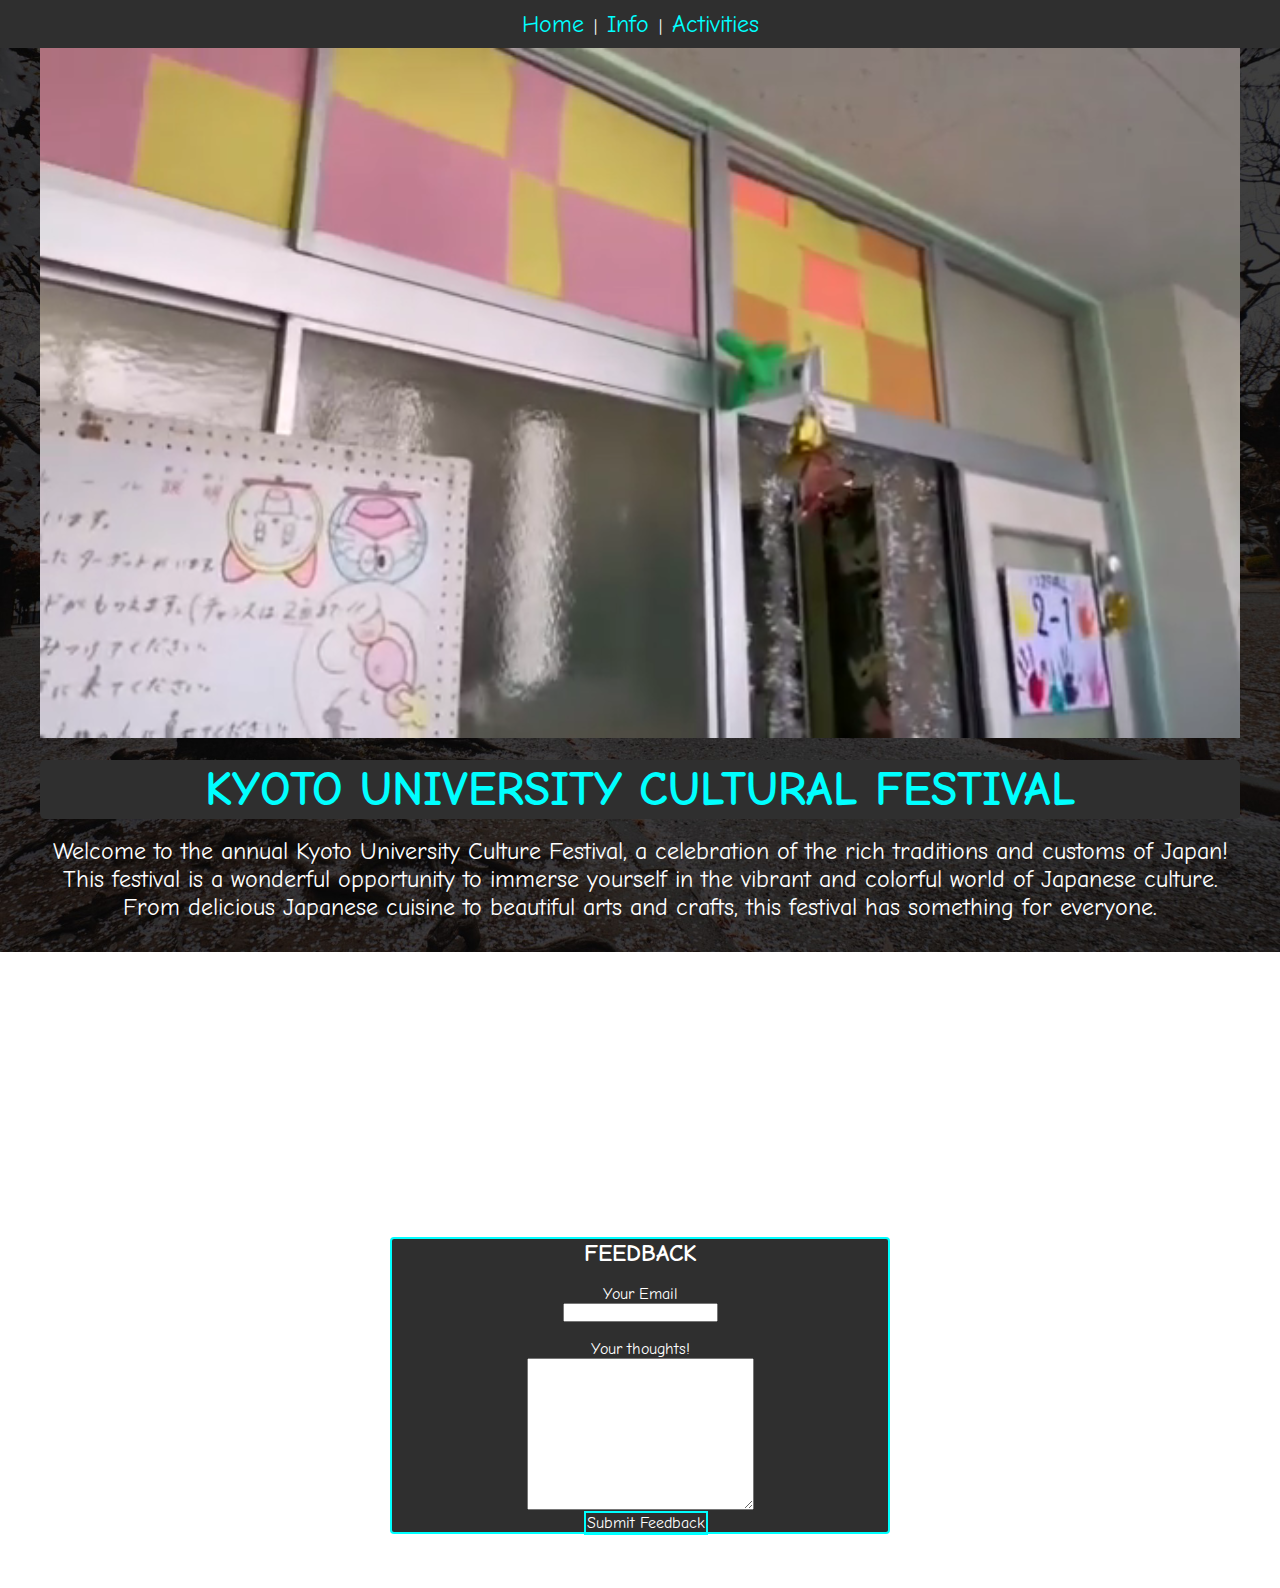
<file: index.html>
<!DOCTYPE html>
<html lang="en">
<head>
    <meta charset="UTF-8">
    <meta http-equiv="X-UA-Compatible" content="IE=edge">
    <meta name="viewport" content="width=device-width, initial-scale=1.0">
    <title>Document</title>
    <style>
        @import url('https://fonts.googleapis.com/css2?family=Comic+Neue:wght@300;400;700&display=swap');
        /* GLOBAL STYLE */
        * {
            margin: 0;
            padding: 0;
            box-sizing: border-box;
            font-family: 'Comic Neue', cursive;
        }

        body {
            background: #FFF;
            color: white;
        }

        /* HEADER */
        .nav {
            width: 100%;
            padding: 10px;
            background-color: #2f2f2f;
        }


        .nav span a {
            list-style: none;
            text-decoration: none;
            padding: 10px 5px;
            font-size: 1.5rem;
            color: cyan;
        }

        /* MAIN */
        .main {
            width: 100%;
            height: 100%;
            background-image: url(sakura.jpg);
            background-repeat: no-repeat;
            background-size: cover;
            background-attachment: fixed;
        }

        .hero {
            width: 100%;
        }

        .hero video {
            width: 100%;
        }

        .wrapper {
            width: 1200px;
            margin-inline: auto;
        }

        h1 {
            font-size: 3rem;
            color: cyan;
            padding: 2px;
            background-color: #2f2f2f;
            border-radius: 5px;
        }

        p {
            font-size: 1.5rem;
        }

        form {
            border-radius: 4px;
            border: 2px solid cyan;
            background-color: #2f2f2f;
        }

    </style>
</head>
<body>
    <!-- NAVIGATION -->
    <div>
        <div class="nav" align="center">
            <span><a href="index.html">Home</a></span> |
            <span><a href="info.html">Info</a></span> |
            <span><a href="events.html">Activities</a></span> 
        </div>
    </div>
    <!-- END OF NAVIGATION -->
    <!-- MAIN SECTION -->
    <div class="main">
        <div class="wrapper">
            <!-- HERO SECTION -->
            <div class="hero">
                <video src="bgvideo.mp4" autoplay muted loop></video>
                <br>
                <br>
                <h1 align="center">KYOTO UNIVERSITY CULTURAL FESTIVAL </h1>
            </div>
            <!-- END OF HERO SECTION -->
            <!-- DESCRIPTION -->
            <div>
                <br>
                <p align="center">
                    Welcome to the annual Kyoto University Culture Festival, a celebration of the rich traditions and customs of Japan! This festival is a wonderful opportunity to immerse yourself in the vibrant and colorful world of Japanese culture. From delicious Japanese cuisine to beautiful arts and crafts, this festival has something for everyone.
                    <br>
                    <br>
                    Throughout the festival, you'll have the chance to experience a variety of traditional Japanese performances, such as taiko drumming, dance performances, and theatrical productions. You'll also have the opportunity to try your hand at traditional Japanese arts and crafts, like origami, calligraphy, and ikebana (flower arranging).
                    <br>
                    <br>
                    In addition to the cultural activities, the festival also features a variety of delicious Japanese food and drinks. You can sample a range of tasty dishes, including sushi, ramen, and tempura, as well as refreshing green tea and sake.
                    <br>
                    <br>    
                    Whether you're a long-time fan of Japanese culture or a newcomer to its many wonders, the Japanese Culture Festival is an event not to be missed. So come and join us as we celebrate the beauty and diversity of Japan!
                </p>
            </div>
            <!-- END OF DESCRIPTION -->
            <br>
            <br>
            <!-- FEEDBACK -->
            <div>
                <form style="width: 500px; margin-inline: auto;">
                    <div>
                        <h2 align="center" style="font-size: 1.5rem">FEEDBACK</h2>
                        <div align="center">
                            <br>
                            <div>
                                <label for="email">Your Email</label>
                            </div>
                            <input type="email" name="email" id="email">    
                        </div>
                        <br>
                        <div align="center">
                            <div>
                                <label for="textarea">Your thoughts!</label>
                            </div>
                            <textarea name="textarea" id="textarea" cols="30" rows="10"></textarea>   
                        </div>
                    </div>
                    <!-- Email submit (mail@exmaple.com?subject = Feedback&body = Message) -->
                    <a onclick="Submit()" href="#" style="color: white; text-decoration: none; margin-left: 12rem; padding: 1px; border: 2px solid cyan;">Submit Feedback</a>
                </form>
            </div>
            <!-- END OF FEEDBACK -->
        </div>
        <br>
        <br>
        <br>

        <iframe src="bgmusic.mp4" allow="autoplay" style="display:none" id="bgmusic"></iframe>

    </div>
    <!-- END OF MAIN SECTION -->
    <!-- SCRIPT -->
    <script>
        function Submit() {
            alert("Feedback submitted!");
        }

        let vid = document.getElementById("bgmusic");
        vid.volume = 0.3;
    </script>

</body>
</html>
</file>
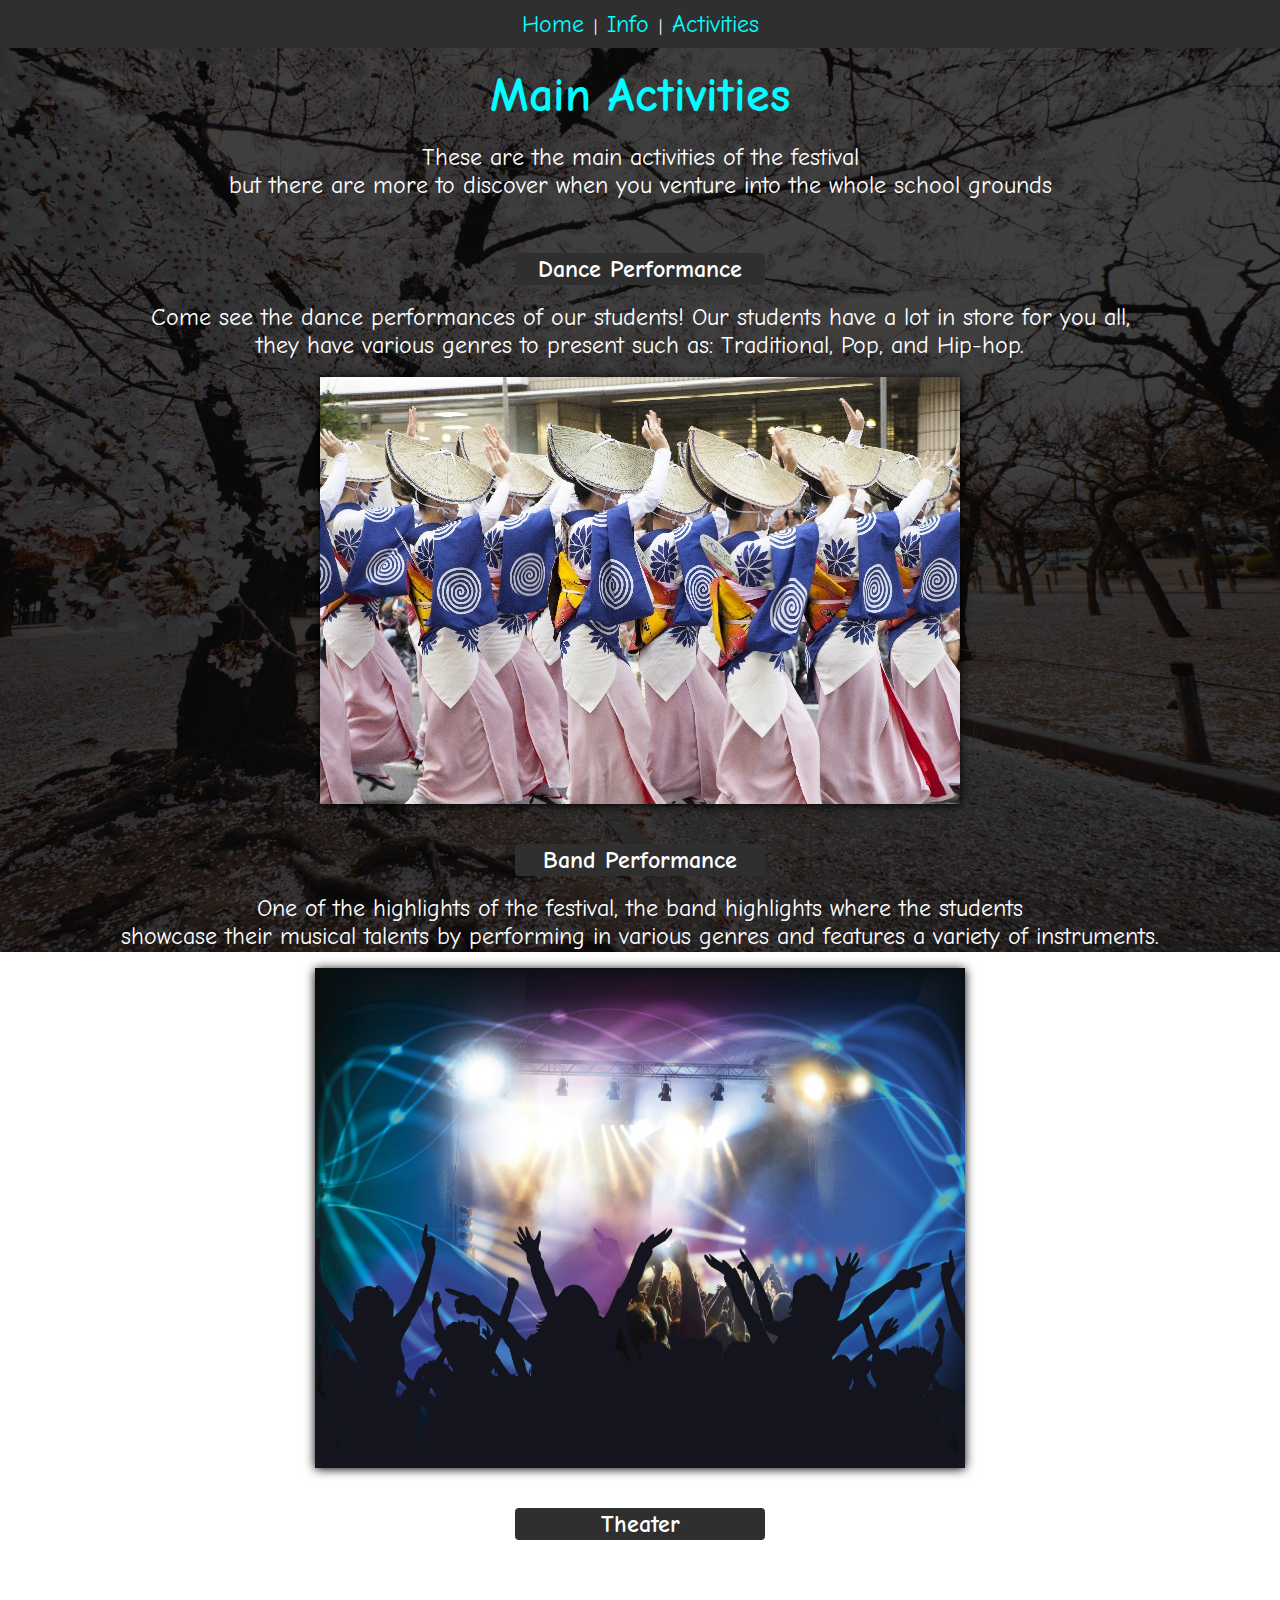
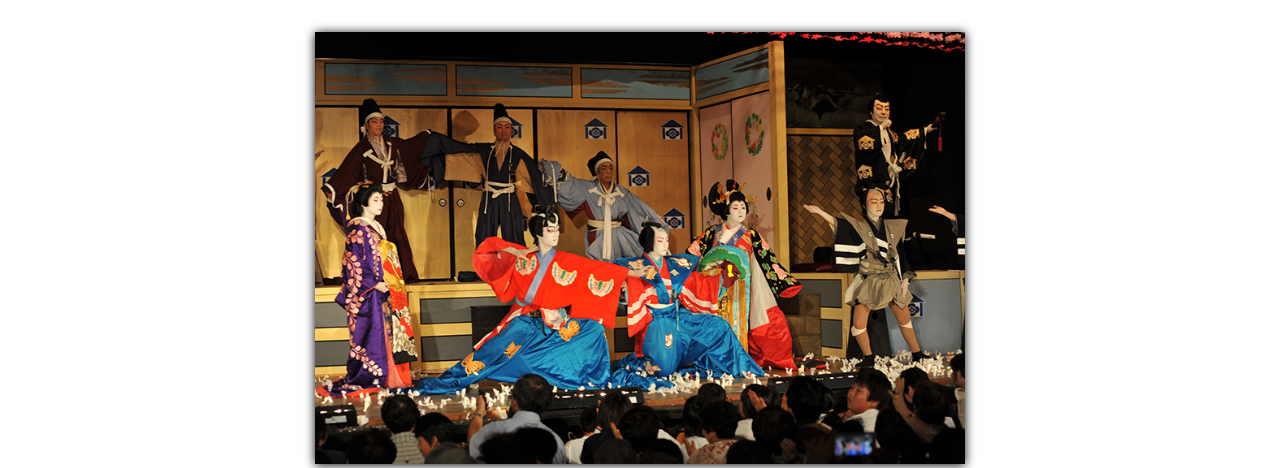
<file: events.html>
<!DOCTYPE html>
<html lang="en">
<head>
    <meta charset="UTF-8">
    <meta http-equiv="X-UA-Compatible" content="IE=edge">
    <meta name="viewport" content="width=device-width, initial-scale=1.0">
    <title>Document</title>
    <style>
        @import url('https://fonts.googleapis.com/css2?family=Comic+Neue:wght@300;400;700&display=swap');
        /* GLOBAL STYLE */
        * {
            margin: 0;
            padding: 0;
            box-sizing: border-box;
            font-family: 'Comic Neue', cursive;
        }

        body {
            background: #FFF;
            color: white;
        }

        /* HEADER */
        .nav {
            width: 100%;
            padding: 10px;
            background-color: #2f2f2f;
        }


        .nav span a {
            list-style: none;
            text-decoration: none;
            padding: 10px 5px;
            font-size: 1.5rem;
            color: cyan;
        }

        /* MAIN */
        .main {
            width: 100%;
            height: 100%;
            background-image: url(sakura.jpg);
            background-repeat: no-repeat;
            background-size: cover;
            background-attachment: fixed;
        }

        h1 {
            font-size: 3rem;
            color: cyan;
            padding: 2px;
            border-radius: 5px;
        }

        p {
            font-size: 1.5rem;
        }

        h3 {
            font-size: 1.5rem;
            background-color: #2f2f2f;
            width: 250px;
            padding: 2px;
            border-radius: 4px;
        }
        
        img {
            box-shadow: 0px 1px 10px black;
        }

    </style>
</head>
<body>
    
    <div>
        <div class="nav" align="center">
            <span><a href="index.html">Home</a></span> |
            <span><a href="info.html">Info</a></span> |
            <span><a href="events.html">Activities</a></span> 
        </div>
    </div>

    <div class="main">
        <div class="wrapper">
            <div>
                <br>
                <h1 align="center">Main Activities</h1>
                <br>
            </div>
            <div>
                <p align="center">These are the main activities of the festival <br> but there are more to discover when you venture into the whole school grounds</p>
                <br>
                <br>
                <br>
            </div>
            <div>
                <div align="center">
                    <h3> <b>Dance Performance</b> </h3>
                    <br>
                    <p>Come see the dance performances of our students! Our students have a lot in store for you all, <br> they have various genres to present such as: Traditional, Pop, and Hip-hop.
                    </p>
                    <br>
                </div>
                <div align="center">
                    <img src="dance.jpg">
                </div>
            </div>
            <br>
            <br>
            <div>
                <div align="center">
                    <h3><b>Band Performance</b></h3>
                    <br>
                    <p> One of the highlights of the festival, the band highlights where the students <br> showcase their musical talents by performing in various genres and features a variety of instruments.
                    </p>
                    <br>
                </div>
                <div align="center">
                    <img src="band.jpg" width="650px" height="500px">
                </div>
            </div>
            <br>
            <br>
            <div>
                <div align="center">
                   <h3><b>Theater</b></h3>
                    <br>
                    <p>
                        A performance that showcases the student's creativity and acting skills. <br>
                        Come see the various stories that the student have in store for the viewers
                    </p>
                    <br>
                </div>
                <div align="center">
                    <img src="theater.jpg" width="650px">
                </div>
            </div>
        </div>
    </div>
    
    <iframe src="bgmusic.mp4" allow="autoplay" style="display:none" id="bgmusic"></iframe>

    <script>
        let vid = document.getElementById("bgmusic");
        vid.volume = 0.3;
    </script>

</body>
</html>
</file>
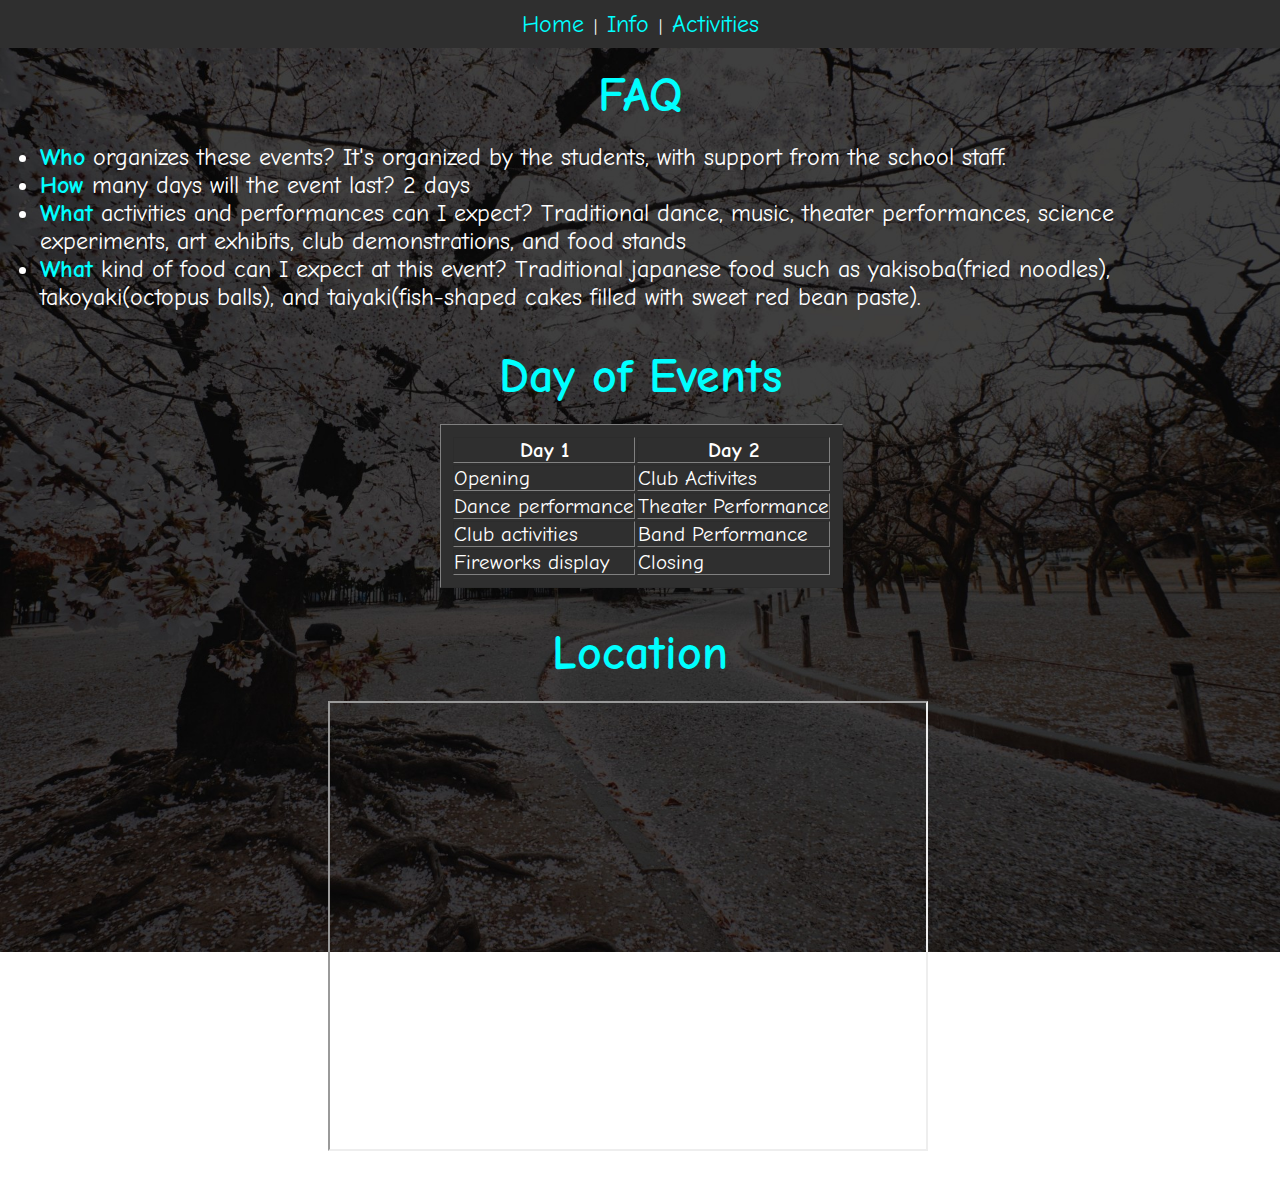
<file: info.html>
<!DOCTYPE html>
<html lang="en">
<head>
    <meta charset="UTF-8">
    <meta http-equiv="X-UA-Compatible" content="IE=edge">
    <meta name="viewport" content="width=device-width, initial-scale=1.0">
    <title>Document</title>
    <style>
        @import url('https://fonts.googleapis.com/css2?family=Comic+Neue:wght@300;400;700&display=swap');
        /* GLOBAL STYLE */
        * {
            margin: 0;
            padding: 0;
            box-sizing: border-box;
            font-family: 'Comic Neue', cursive;
        }

        body {
            background: #FFF;
            color: white;
        }

        /* HEADER */
        .nav {
            width: 100%;
            padding: 10px;
            background-color: #2f2f2f;
        }


        .nav span a {
            list-style: none;
            text-decoration: none;
            padding: 10px 5px;
            font-size: 1.5rem;
            color: cyan;
        }

        /* MAIN */
        .main {
            width: 100%;
            height: 100%;
            background-image: url(sakura.jpg);
            background-repeat: no-repeat;
            background-size: cover;
            background-attachment: fixed;
        }

        h1,h2 {
            font-size: 3rem;
            color: cyan;
            padding: 2px;
            border-radius: 5px;
        }

        .wrapper {
            width: 1200px;
            margin-inline: auto;
        }

        p {
            font-size: 1.5rem;
        }

        strong {
            color: cyan;
        }

    </style>
</head>
<body>
    
    <div>
        <div class="nav" align="center">
            <span><a href="index.html">Home</a></span> |
            <span><a href="info.html">Info</a></span> |
            <span><a href="events.html">Activities</a></span> 
        </div>
    </div>

    <div class="main" style="height: 100%;">
        <div class="wrapper">
            <br>
            <h1 align="center">FAQ</h1>
            <br>
            <div>
                <ul style="font-size: 1.5rem;">
                    <li><strong>Who</strong> organizes these events? It's organized by the students, with support from the school staff.</li>
                    <li><strong>How</strong> many days will the event last? 2 days </li>
                    <li><strong>What</strong>  activities and performances can I expect? Traditional dance, music, theater performances, science experiments, art exhibits, club demonstrations, and food stands</li>
                    <li><strong>What</strong>  kind of food can I expect at this event? Traditional japanese food such as yakisoba&#40fried noodles&#41, takoyaki&#40octopus balls&#41, and taiyaki&#40fish-shaped cakes filled with sweet red bean paste&#41.</li>
                </ul>
            </div>
            <br>
            <br>
            <div>
                <table border="1" style="margin-left: 25rem; padding: 10px; font-size: 1.3rem; background-color: #2f2f2f">
                    <h2 align="center">Day of Events</h2>
                    <br>
                    <tr>
                        <th>Day 1</th>
                        <th>Day 2</th>
                    </tr>
                    <tr>
                        <td>Opening</td>
                        <td>Club Activites</td>
                    </tr>
                    <tr>
                        <td>Dance performance</td>
                        <td>Theater Performance</td>
                    </tr>
                    <tr>
                        <td>Club activities</td>
                        <td>Band Performance</td>
                    </tr>
                    <tr>
                        <td>Fireworks display</td>
                        <td>Closing</td>
                    </tr>
                </table>
            </div>
            <br>
            <br>
            <div>
                <h2 align="center">Location</h2>
                <br>
                <iframe style="margin-left: 18rem;" src="https://www.google.com/maps/embed?pb=!1m18!1m12!1m3!1d3267.219256942119!2d135.77863311524098!3d35.02624438035225!2m3!1f0!2f0!3f0!3m2!1i1024!2i768!4f13.1!3m3!1m2!1s0x60010857fbd64b75%3A0x11921ef4ea8c2443!2sKyoto%20University!5e0!3m2!1sen!2sph!4v1679652222144!5m2!1sen!2sph" width="600" height="450"></iframe>
            </div>
        </div>
        <br>
        <br>
    </div>    

    <iframe src="bgmusic.mp4" allow="autoplay" style="display:none" id="bgmusic"></iframe>

    <script>
        let vid = document.getElementById("bgmusic");
        vid.volume = 0.3;
    </script>

</body>
</html>
</file>
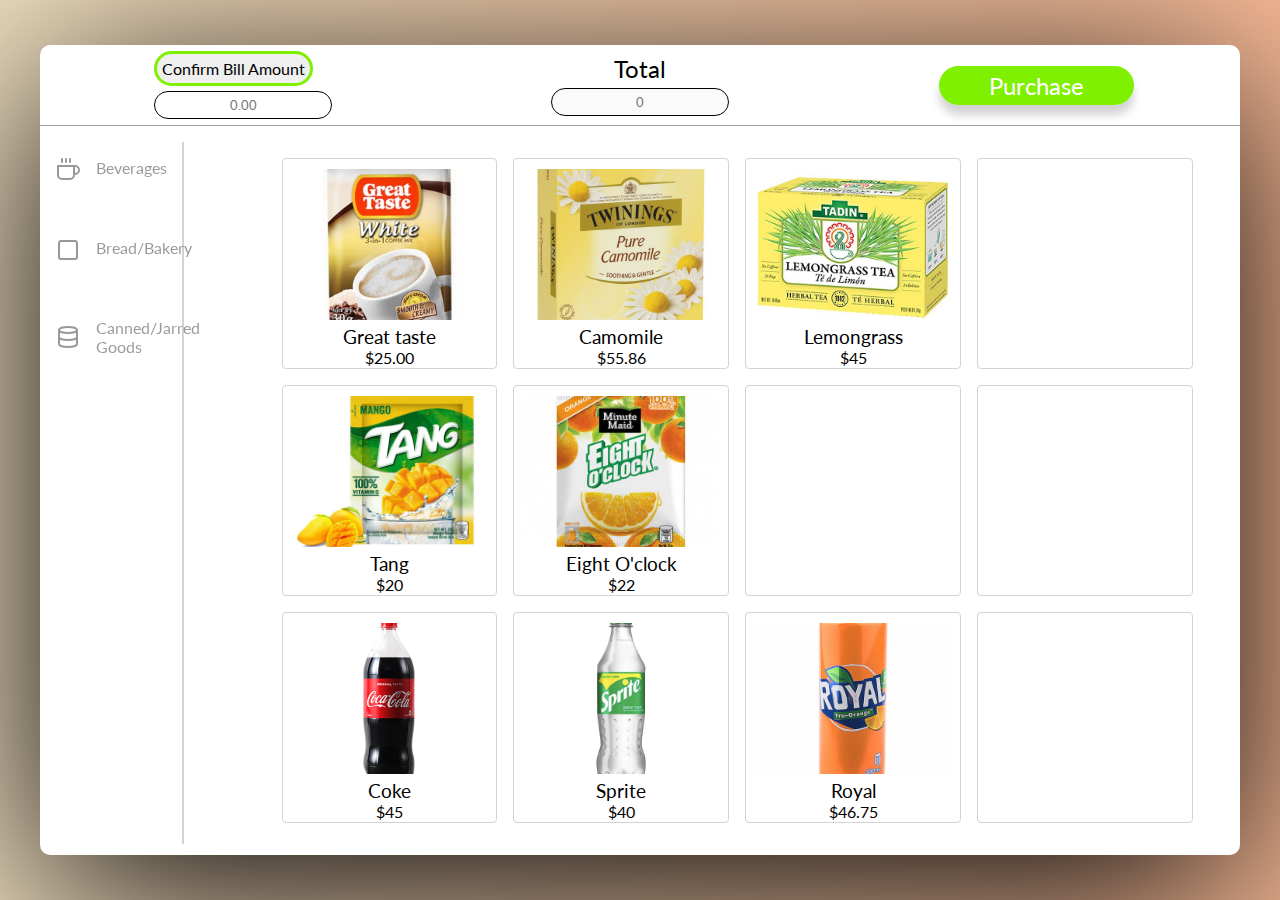
<file: LAB - Copy/js.html>
<!DOCTYPE html>
<html lang="en">
<head>
    <meta charset="UTF-8">
    <meta http-equiv="X-UA-Compatible" content="IE=edge">
    <meta name="viewport" content="width=device-width, initial-scale=1.0">
    <link rel="stylesheet" href="js.css">
    <script src="js.js" defer></script>
    <title>Kiosks</title>
</head>
<body>

    <div class="main-container">
        <!-- UPPER PART OF SYSTEM -->
        <div class="bill-container">
           <div class="bill-amount">
                <div>
                    <Button class="bill-button" id="bill-confirm">Confirm Bill Amount</Button>
                    <input type="text" name="amount" id="amount" placeholder="0.00">
                </div>
           </div>
           <div class="bill-display">
                <p>Total</p>
                <input type="text" name="total" class="total" id="total" placeholder="0">
           </div>
           <div class="checkout">
                <a href="#" id="purchase-button">Purchase</a>
           </div>
        </div>
        <!-- END OF UPPER PART -->
        <div class="sub-container">
            <!-- NAVIGATION ON LEFT SIDE -->
            <aside>
                <nav>
                    <ul>
                        <li>
                            <a href="#" class="nav-item disabled-link" id="beverages-link">
                                <img src="coffee.svg" class="icon">
                                <p>Beverages</p>
                            </a>
                        </li>
                        <li>
                            <a href="#" class="nav-item disabled-link" id="bread-link">
                                <img src="square.svg" class="icon">
                                <p>Bread/Bakery</p>
                            </a>
                        </li>
                        <li>
                            <a href="#" class="nav-item disabled-link" id="canned-link">
                                <img src="database.svg" class="icon">
                                <p>Canned/Jarred Goods</p>
                            </a>
                        </li>
                    </ul>
                </nav>
            </aside>
            <!-- END OF NAVIGATION -->
            <!-- MAIN CONTENT -->
            <div class="set-container">
                <div class="beverages-container grid disabled-container" id="beverages-container">
                    <a href="#" class="card" data-value="25.00">
                        <div class="card-image Beverage-img-1"></div>
                        <p class="name">Great taste</p>
                        <p class="price">$25.00</p>
                    </a>
                    <a href="#" class="card" data-value="55.86">
                        <div class="card-image Beverage-img-2"></div>
                        <p class="name">Camomile</p>
                        <p class="price">$55.86</p>
                    </a>
                    <a href="#" class="card" data-value="45.00">
                        <div class="card-image Beverage-img-3"></div>
                        <p class="name">Lemongrass</p>
                        <p class="price">$45</p>
                    </a>
                    <a href="#" class="card" data-value="0.00">
                        <div class="card-image Beverage-img-4"></div>
                        <p class="name"></p>
                        <p class="price"></p>
                    </a>
                    <a href="#" class="card" data-value="20.00">
                        <div class="card-image Beverage-img-5"></div>
                        <p class="name">Tang</p>
                        <p class="price">$20</p>
                    </a>
                    <a href="#" class="card" data-value="22.00">
                        <div class="card-image Beverage-img-6"></div>
                        <p class="name">Eight O'clock</p>
                        <p class="price">$22</p>
                    </a>
                    <a href="#" class="card" data-value="0.00">
                        <div class="card-image Beverage-img-7"></div>
                        <p class="name"></p>
                        <p class="price"></p>
                    </a>
                    <a href="#" class="card" data-value="0.00">
                        <div class="card-image Beverage-img-8"></div>
                        <p class="name"></p>
                        <p class="price"></p>
                    </a>
                    <a href="#" class="card" data-value="45.00">
                        <div class="card-image Beverage-img-9"></div>
                        <p class="name">Coke</p>
                        <p class="price">$45</p>
                    </a>
                    <a href="#" class="card" data-value="40.00">
                        <div class="card-image Beverage-img-10"></div>
                        <p class="name">Sprite</p>
                        <p class="price">$40</p>
                    </a>
                    <a href="#" class="card" data-value="46.75">
                        <div class="card-image Beverage-img-11"></div>
                        <p class="name">Royal</p>
                        <p class="price">$46.75</p>
                    </a>
                    <a href="#" class="card" data-value="0.00">
                        <div class="card-image Beverage-img-12"></div>
                        <p class="name"></p>
                        <p class="price"></p>
                    </a>
                </div>
                <div class="bread-container grid hide-container disabled-container" id="bread-container">
                    <a href="#" class="card" data-value="98.05">
                        <div class="card-image Bread-img-1"></div>
                        <p class="name">Gardenia</p>
                        <p class="price">$98.05</p>
                    </a>
                    <a href="#" class="card" data-value="76.00">
                        <div class="card-image Bread-img-2"></div>
                        <p class="name">Pinoy Bread</p>
                        <p class="price">$76</p>
                    </a>
                    <a href="#" class="card" data-value="0.00">
                        <div class="card-image Bread-img-3"></div>
                        <p class="name"></p>
                        <p class="price"></p>
                    </a>
                    <a href="#" class="card" data-value="0.00">
                        <div class="card-image Bread-img-4"></div>
                        <p class="name"></p>
                        <p class="price"></p>
                    </a>
                    <a href="#" class="card" data-value="76.07">
                        <div class="card-image Bread-img-5"></div>
                        <p class="name">Pandesal</p>
                        <p class="price">$76.07</p>
                    </a>
                    <a href="#" class="card" data-value="0.00">
                        <div class="card-image Bread-img-6"></div>
                        <p class="name"></p>
                        <p class="price"></p>
                    </a>
                    <a href="#" class="card" data-value="0.00">
                        <div class="card-image Bread-img-7"></div>
                        <p class="name"></p>
                        <p class="price"></p>
                    </a>
                    <a href="#" class="card" data-value="0.00">
                        <div class="card-image Bread-img-8"></div>
                        <p class="name"></p>
                        <p class="price"></p>
                    </a>
                </div>
                <div class="canned-container grid hide-container disabled-container" id="canned-container">
                    <a href="#" class="card" data-value="34.08">
                        <div class="card-image Canned-img-1"></div>
                        <p class="name">Broccoli</p>
                        <p class="price">$34.08</p>
                    </a>
                    <a href="#" class="card"  data-value="23.08">
                        <div class="card-image Canned-img-2"></div>
                        <p class="name">Capsicum</p>
                        <p class="price">$23.08</p>
                    </a>
                    <a href="#" class="card"  data-value="0.00">
                        <div class="card-image Canned-img-3"></div>
                        <p class="name"></p>
                        <p class="price"></p>
                    </a>
                    <a href="#" class="card"  data-value="0.00">
                        <div class="card-image Canned-img-4"></div>
                        <p class="name"></p>
                        <p class="price"></p>
                    </a>
                    <a href="#" class="card"  data-value="35.00">
                        <div class="card-image Canned-img-5"></div>
                        <p class="name">Tomatoes</p>
                        <p class="price">$35</p>
                    </a>
                    <a href="#" class="card"  data-value="20.00">
                        <div class="card-image Canned-img-6"></div>
                        <p class="name">Pechay</p>
                        <p class="price">$20</p>
                    </a>
                    <a href="#" class="card"  data-value="0.00">
                        <div class="card-image Canned-img-7"></div>
                        <p class="name"></p>
                        <p class="price"></p>
                    </a>
                    <a href="#" class="card"  data-value="0.00">
                        <div class="card-image Canned-img-8"></div>
                        <p class="name"></p>
                        <p class="price"></p>
                    </a>
                    <a href="#" class="card"  data-value="20.00">
                        <div class="card-image Canned-img-9"></div>
                        <p class="name">Family Sardines</p>
                        <p class="price">$20</p>
                    </a>
                    <a href="#" class="card"  data-value="25.00">
                        <div class="card-image Canned-img-10"></div>
                        <p class="name">Young's Town</p>
                        <p class="price">$25</p>
                    </a>
                    <a href="#" class="card"  data-value="0.00">
                        <div class="card-image Canned-img-11"></div>
                        <p class="name"></p>
                        <p class="price"></p>
                    </a>
                    <a href="#" class="card"  data-value="0.00">
                        <div class="card-image Canned-img-12"></div>
                        <p class="name"></p>
                        <p class="price"></p>
                    </a>
                </div>
            </div>
            <!-- END OF MAIN CONTENT -->
        </div>
    </div>  
    

</body>
</html>
</file>
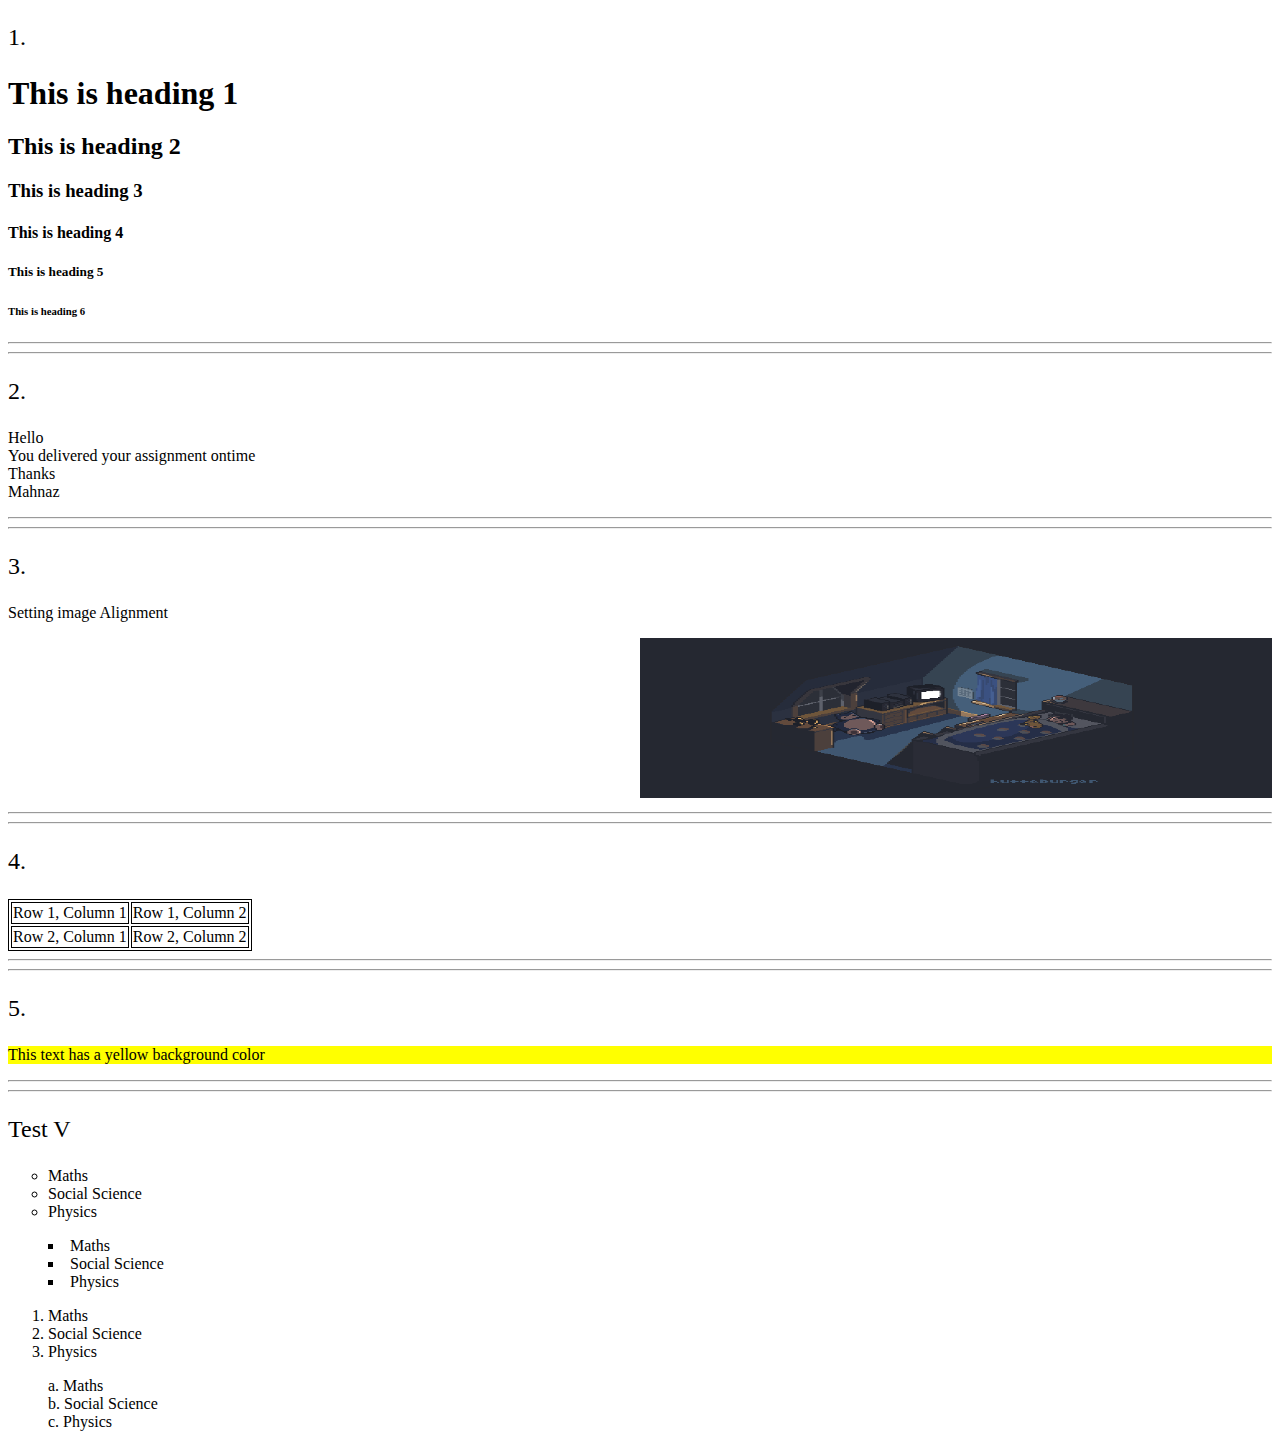
<file: LAB - Copy/lab.html>
<!DOCTYPE html>
<html lang="en">
<head>
    <meta charset="UTF-8">
    <meta http-equiv="X-UA-Compatible" content="IE=edge">
    <meta name="viewport" content="width=device-width, initial-scale=1.0">
    <title>Document</title>
    <style>
        .number {
            font-size: 1.5rem;
        }

        table, td {
            border: 1px solid black;
        }
    </style>
</head>
<body>

    <p class="number">1.</p>

    <h1>This is heading 1</h1>
    <h2>This is heading 2</h2>
    <h3>This is heading 3</h3>
    <h4>This is heading 4</h4>
    <!-- <th -->
    <h5>This is heading 5</h5>
    <h6>This is heading 6</h6>

    <hr>
    <hr>
    
    <p class="number">2.</p>

    <p>
        Hello <br>
        You delivered your assignment ontime <br>
        Thanks <br>
        Mahnaz
    </p>

    <hr>
    <hr>

    <p class="number">3.</p>

        <div style="height: 200px;">
            <p>Setting image Alignment</p>
            <img src="wp1.png" align="right" style="width: 50%; height: 80%;">
        </div>

    <hr>
    <hr>

    <p class="number">4.</p>

    <table>
        <tr>
            <td>Row 1, Column 1</td>
            <td>Row 1, Column 2</td>
        </tr>
        <tr>
            <td>Row 2, Column 1</td>
            <td>Row 2, Column 2</td>
        </tr>
    </table>

    <hr>
    <hr>

    <p class="number">5.</p>

    <div style="background-color: yellow;">
        <p>This text has a yellow background color</p>
    </div>

    <hr>
    <hr>

    <p class="number">Test V</p>

        <ul style="list-style-type: circle; list-style-position: outside;">
            <li>Maths</li>
            <li>Social Science</li>
            <li>Physics</li>
        </ul>
        <ul style="list-style-type: square; list-style-position: inside;">
            <li>Maths</li>
            <li>Social Science</li>
            <li>Physics</li>
        </ul>
        <ul style="list-style-type: decimal; list-style-position: outside;">
            <li>Maths</li>
            <li>Social Science</li>
            <li>Physics</li>
        </ul>
        <ul style="list-style-type: lower-alpha; list-style-position: inside;">
            <li>Maths</li>
            <li>Social Science</li>
            <li>Physics</li>
        </ul>

</body>
</html>
</file>
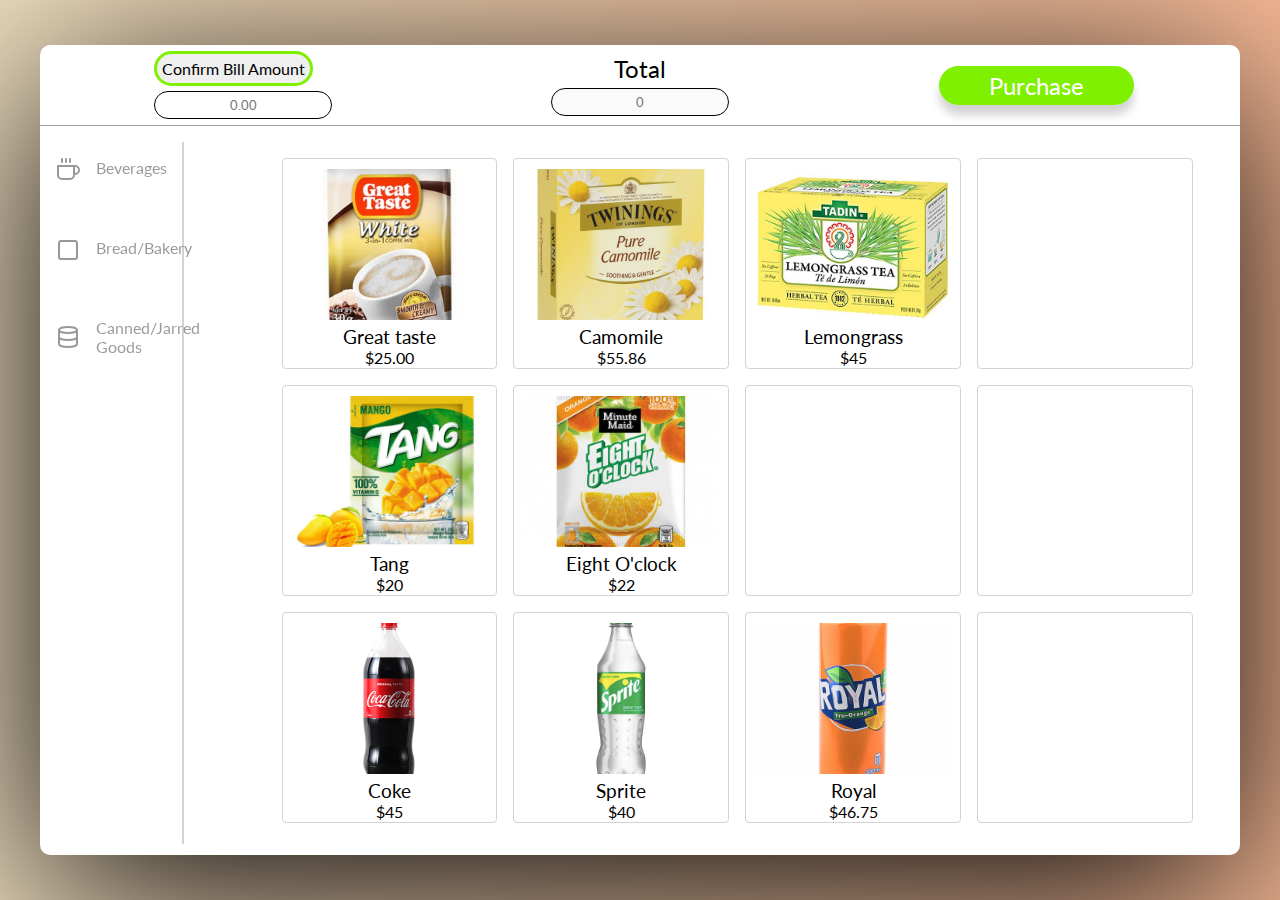
<file: LAB/js.html>
<!DOCTYPE html>
<html lang="en">
<head>
    <meta charset="UTF-8">
    <meta http-equiv="X-UA-Compatible" content="IE=edge">
    <meta name="viewport" content="width=device-width, initial-scale=1.0">
    <link rel="stylesheet" href="js.css">
    <script src="js.js" defer></script>
    <title>Kiosks</title>
</head>
<body>

    <div class="main-container">
        <!-- UPPER PART OF SYSTEM (Bill confirm, Bill total, Purhcase button)-->
        <div class="bill-container">
           <div class="bill-amount">
                <div>
                    <Button class="bill-button" id="bill-confirm">Confirm Bill Amount</Button>
                    <input type="text" name="amount" id="amount" placeholder="0.00">
                </div>
           </div>
           <div class="bill-display">
                <p>Total</p>
                <input type="text" name="total" class="total" id="total" placeholder="0">
           </div>
           <div class="checkout">
                <a href="#" id="purchase-button">Purchase</a>
           </div>
        </div>
        <!-- END OF UPPER PART -->
        <div class="sub-container">
            <!-- NAVIGATION ON LEFT SIDE (Beverages, Bread, & Canned)-->
            <aside>
                <nav>
                    <ul>
                        <li>
                            <a href="#" class="nav-item disabled-link" id="beverages-link">
                                <img src="coffee.svg" class="icon">
                                <p>Beverages</p>
                            </a>
                        </li>
                        <li>
                            <a href="#" class="nav-item disabled-link" id="bread-link">
                                <img src="square.svg" class="icon">
                                <p>Bread/Bakery</p>
                            </a>
                        </li>
                        <li>
                            <a href="#" class="nav-item disabled-link" id="canned-link">
                                <img src="database.svg" class="icon">
                                <p>Canned/Jarred Goods</p>
                            </a>
                        </li>
                    </ul>
                </nav>
            </aside>
            <!-- END OF NAVIGATION -->
            <!-- MAIN CONTENT -->
            <div class="set-container">
                <div class="beverages-container grid disabled-container" id="beverages-container">
                    <a href="#" class="card" data-value="25.00">
                        <div class="card-image Beverage-img-1"></div>
                        <p class="name">Great taste</p>
                        <p class="price">$25.00</p>
                    </a>
                    <a href="#" class="card" data-value="55.86">
                        <div class="card-image Beverage-img-2"></div>
                        <p class="name">Camomile</p>
                        <p class="price">$55.86</p>
                    </a>
                    <a href="#" class="card" data-value="45.00">
                        <div class="card-image Beverage-img-3"></div>
                        <p class="name">Lemongrass</p>
                        <p class="price">$45</p>
                    </a>
                    <a href="#" class="card" data-value="0.00">
                        <div class="card-image Beverage-img-4"></div>
                        <p class="name"></p>
                        <p class="price"></p>
                    </a>
                    <a href="#" class="card" data-value="20.00">
                        <div class="card-image Beverage-img-5"></div>
                        <p class="name">Tang</p>
                        <p class="price">$20</p>
                    </a>
                    <a href="#" class="card" data-value="22.00">
                        <div class="card-image Beverage-img-6"></div>
                        <p class="name">Eight O'clock</p>
                        <p class="price">$22</p>
                    </a>
                    <a href="#" class="card" data-value="0.00">
                        <div class="card-image Beverage-img-7"></div>
                        <p class="name"></p>
                        <p class="price"></p>
                    </a>
                    <a href="#" class="card" data-value="0.00">
                        <div class="card-image Beverage-img-8"></div>
                        <p class="name"></p>
                        <p class="price"></p>
                    </a>
                    <a href="#" class="card" data-value="45.00">
                        <div class="card-image Beverage-img-9"></div>
                        <p class="name">Coke</p>
                        <p class="price">$45</p>
                    </a>
                    <a href="#" class="card" data-value="40.00">
                        <div class="card-image Beverage-img-10"></div>
                        <p class="name">Sprite</p>
                        <p class="price">$40</p>
                    </a>
                    <a href="#" class="card" data-value="46.75">
                        <div class="card-image Beverage-img-11"></div>
                        <p class="name">Royal</p>
                        <p class="price">$46.75</p>
                    </a>
                    <a href="#" class="card" data-value="0.00">
                        <div class="card-image Beverage-img-12"></div>
                        <p class="name"></p>
                        <p class="price"></p>
                    </a>
                </div>
                <div class="bread-container grid hide-container disabled-container" id="bread-container">
                    <a href="#" class="card" data-value="98.05">
                        <div class="card-image Bread-img-1"></div>
                        <p class="name">Gardenia</p>
                        <p class="price">$98.05</p>
                    </a>
                    <a href="#" class="card" data-value="76.00">
                        <div class="card-image Bread-img-2"></div>
                        <p class="name">Pinoy Bread</p>
                        <p class="price">$76</p>
                    </a>
                    <a href="#" class="card" data-value="0.00">
                        <div class="card-image Bread-img-3"></div>
                        <p class="name"></p>
                        <p class="price"></p>
                    </a>
                    <a href="#" class="card" data-value="0.00">
                        <div class="card-image Bread-img-4"></div>
                        <p class="name"></p>
                        <p class="price"></p>
                    </a>
                    <a href="#" class="card" data-value="76.07">
                        <div class="card-image Bread-img-5"></div>
                        <p class="name">Pandesal</p>
                        <p class="price">$76.07</p>
                    </a>
                    <a href="#" class="card" data-value="0.00">
                        <div class="card-image Bread-img-6"></div>
                        <p class="name"></p>
                        <p class="price"></p>
                    </a>
                    <a href="#" class="card" data-value="0.00">
                        <div class="card-image Bread-img-7"></div>
                        <p class="name"></p>
                        <p class="price"></p>
                    </a>
                    <a href="#" class="card" data-value="0.00">
                        <div class="card-image Bread-img-8"></div>
                        <p class="name"></p>
                        <p class="price"></p>
                    </a>
                </div>
                <div class="canned-container grid hide-container disabled-container" id="canned-container">
                    <a href="#" class="card" data-value="34.08">
                        <div class="card-image Canned-img-1"></div>
                        <p class="name">Broccoli</p>
                        <p class="price">$34.08</p>
                    </a>
                    <a href="#" class="card"  data-value="23.08">
                        <div class="card-image Canned-img-2"></div>
                        <p class="name">Capsicum</p>
                        <p class="price">$23.08</p>
                    </a>
                    <a href="#" class="card"  data-value="0.00">
                        <div class="card-image Canned-img-3"></div>
                        <p class="name"></p>
                        <p class="price"></p>
                    </a>
                    <a href="#" class="card"  data-value="0.00">
                        <div class="card-image Canned-img-4"></div>
                        <p class="name"></p>
                        <p class="price"></p>
                    </a>
                    <a href="#" class="card"  data-value="35.00">
                        <div class="card-image Canned-img-5"></div>
                        <p class="name">Tomatoes</p>
                        <p class="price">$35</p>
                    </a>
                    <a href="#" class="card"  data-value="20.00">
                        <div class="card-image Canned-img-6"></div>
                        <p class="name">Pechay</p>
                        <p class="price">$20</p>
                    </a>
                    <a href="#" class="card"  data-value="0.00">
                        <div class="card-image Canned-img-7"></div>
                        <p class="name"></p>
                        <p class="price"></p>
                    </a>
                    <a href="#" class="card"  data-value="0.00">
                        <div class="card-image Canned-img-8"></div>
                        <p class="name"></p>
                        <p class="price"></p>
                    </a>
                    <a href="#" class="card"  data-value="20.00">
                        <div class="card-image Canned-img-9"></div>
                        <p class="name">Family Sardines</p>
                        <p class="price">$20</p>
                    </a>
                    <a href="#" class="card"  data-value="25.00">
                        <div class="card-image Canned-img-10"></div>
                        <p class="name">Young's Town</p>
                        <p class="price">$25</p>
                    </a>
                    <a href="#" class="card"  data-value="0.00">
                        <div class="card-image Canned-img-11"></div>
                        <p class="name"></p>
                        <p class="price"></p>
                    </a>
                    <a href="#" class="card"  data-value="0.00">
                        <div class="card-image Canned-img-12"></div>
                        <p class="name"></p>
                        <p class="price"></p>
                    </a>
                </div>
            </div>
            <!-- END OF MAIN CONTENT -->
        </div>
    </div>  
    

</body>
</html>
</file>
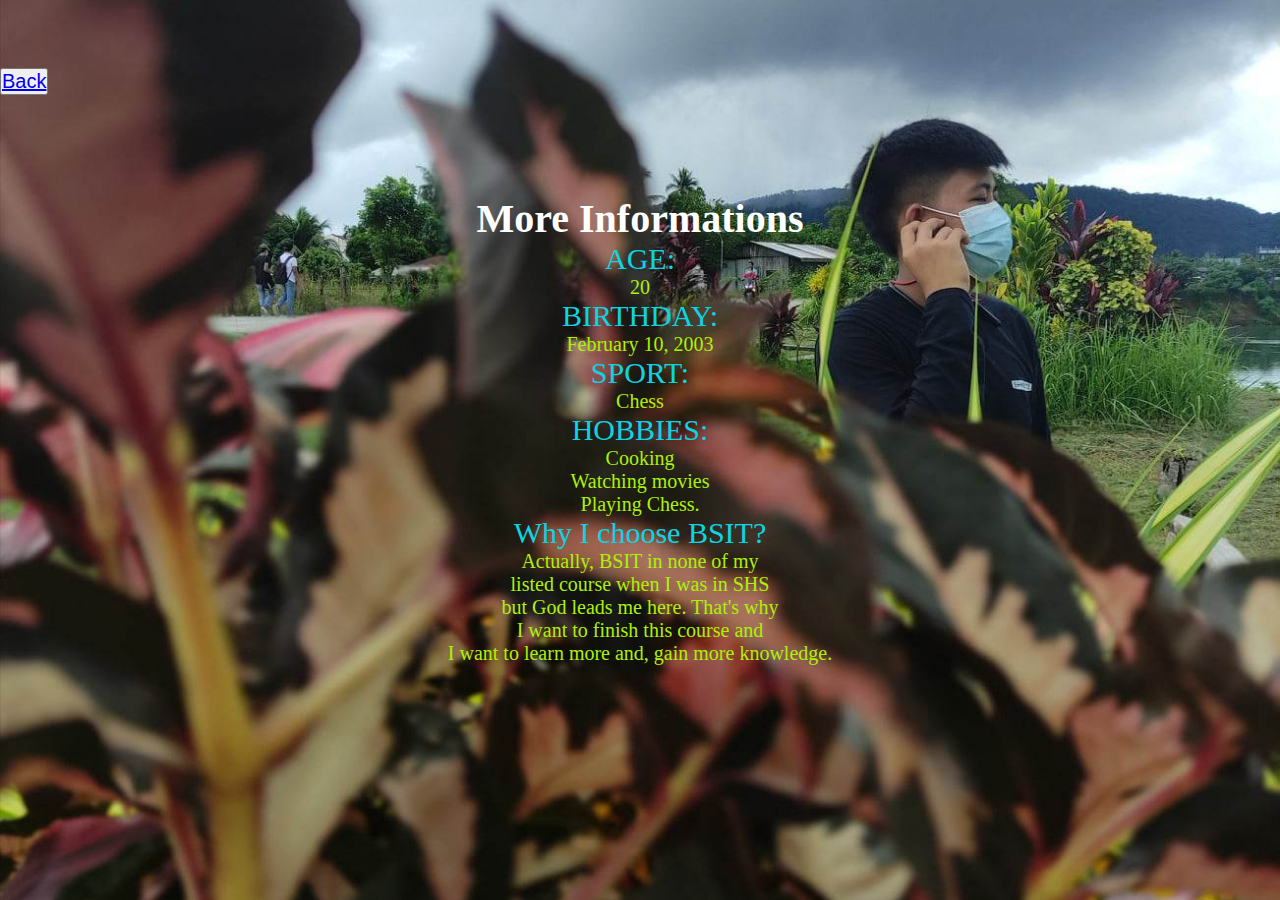
<file: personal_web/about_me.html>
<!DOCTYPE html>
<html>
    <head>
        <title>about me</title>
        <style>
            button{
                margin-top: 50px;
                font-size: 20px;
            }
           nav{
            margin-top: 100px;
            text-align: center;
           }
          li{
            font-style:inherit;
            font-size: 30px;
            list-style: none;
            color: rgb(12, 212, 226);
          }
          h3{
            font-size: 40px;
            font-weight: bold;
            font-style: arial;
            color:white;
          }
          p{
            color: rgb(172, 241, 8);
            font-size: 20px;
          }
          .bckground{
			background-repeat: no-repeat;
			background-size: cover;
			background-position: center;
		}
		
		*{
			margin: 0;
			padding: 0;
		}
        </style>
    </head>
    
    <body class="bckground" background="img_7.jpg">
      <br>
        
       <button><a href="personal_web.html">Back</a></button>
        
        <nav>
            <h3>More Informations</h3>
            <ul>
                <li>AGE:</li>
                <p>20</p>
                <li>BIRTHDAY:</li>
                <p>February 10, 2003</p>
                <li>SPORT:</li>
                <p>Chess</p>
                <li>HOBBIES:</li>
                <p>Cooking<br>
                Watching movies<br>
                Playing Chess.</p>
                <li>Why I choose BSIT?</li>
                <p>Actually, BSIT in none of my<br>
                listed course when I was in SHS<br>
                but God leads me here. That's why <br>
                I want to finish this course and<br>
                I want to learn more and, gain more knowledge.</p>
            </ul>
        </nav>

        
    </body>
</html>
</file>
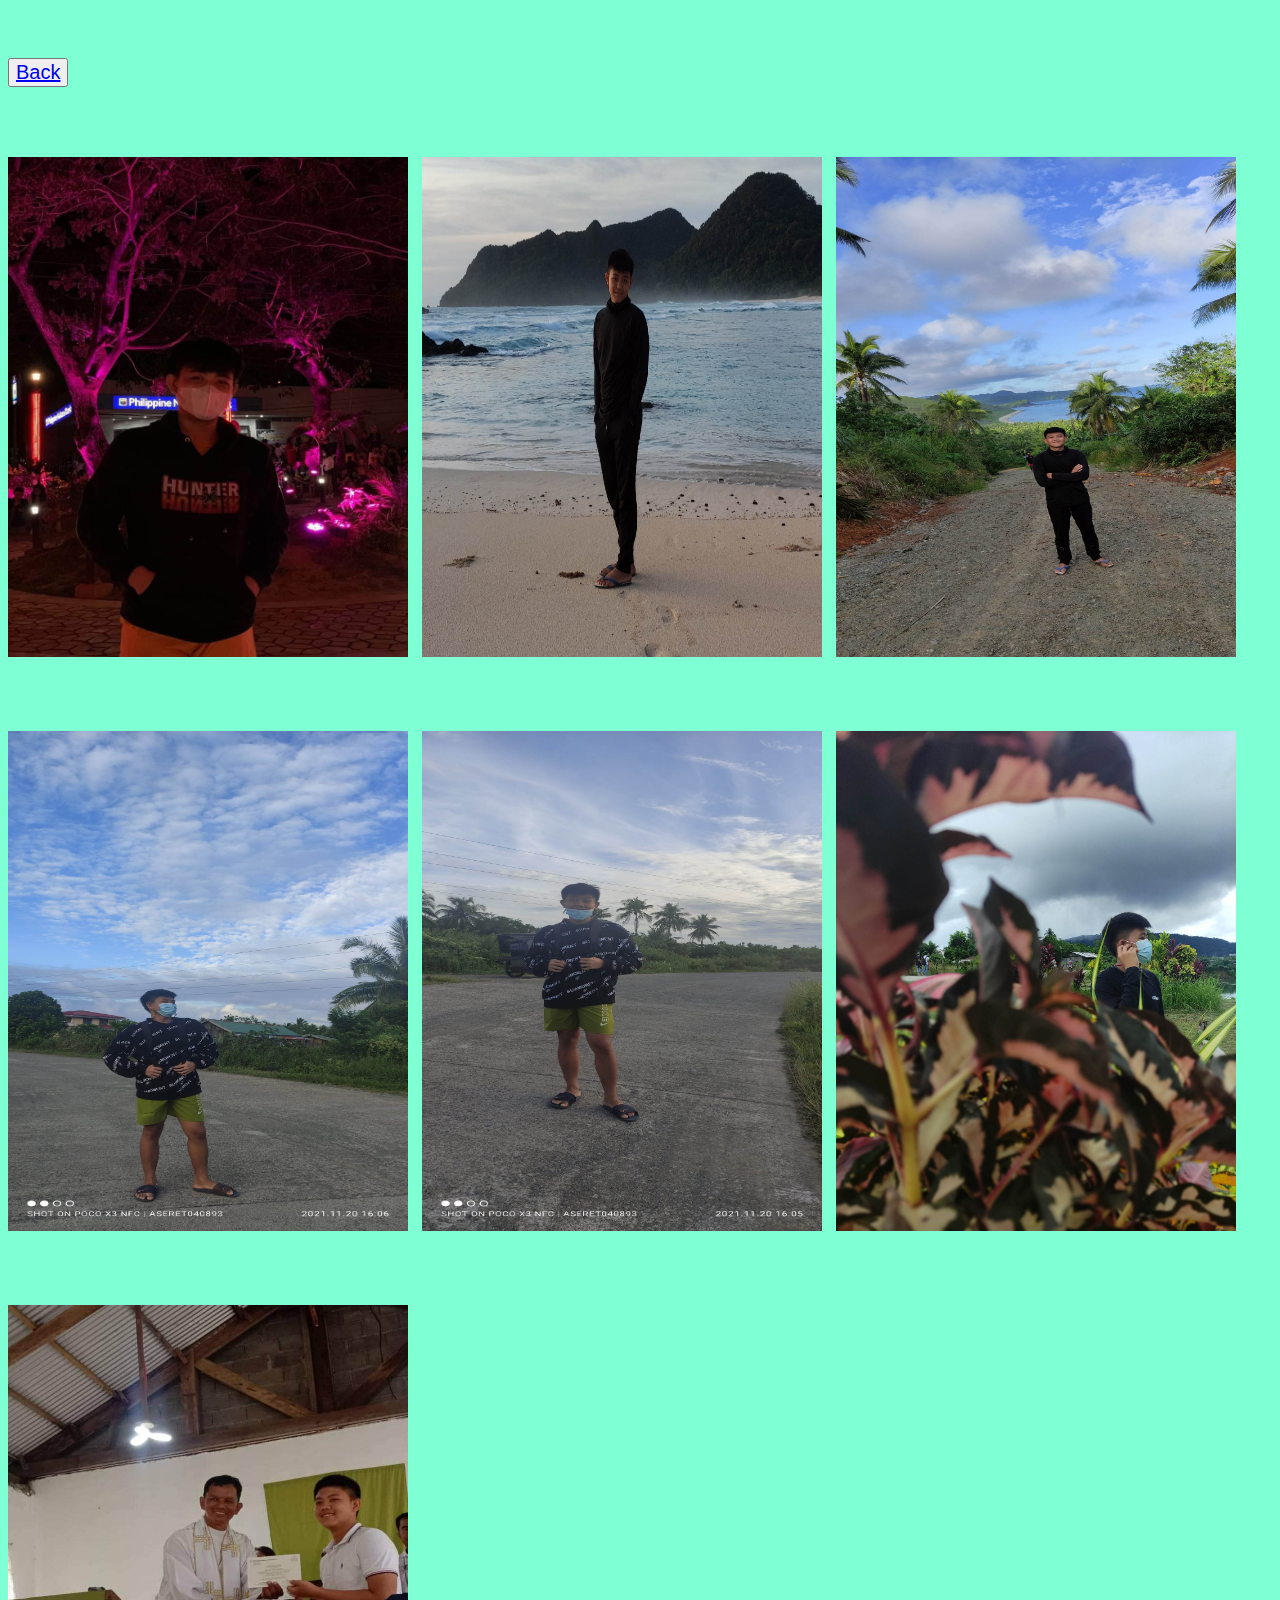
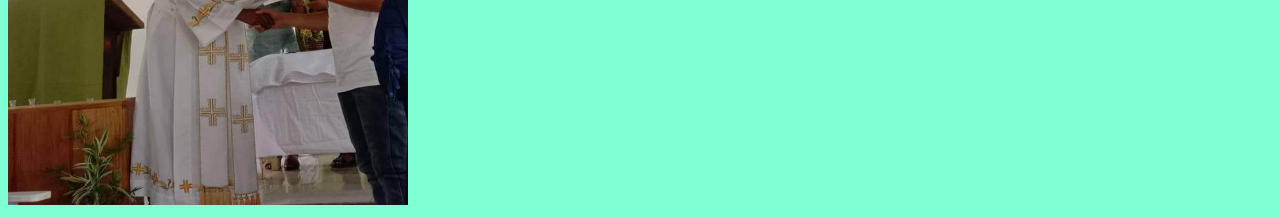
<file: personal_web/images.html>
<!DOCTYPE html>
<html>
    <Head>
        <title>images</title>
        <style>
            button{
                font-size: 20px;
                margin-top: 50px;
            }
            img{
                margin-top: 70px;
                width:  400px;
                height: 500px;
                margin-right: 10px;
            }
            body{background-color: aquamarine;

            }
        </style>
    </Head>
    <body>
        <button><a href="personal_web.html">Back</a></button>   
        <div>
            <img src="img_2.jpg">
            <img src="img_3.jpg">
            <img src="img_4.jpg">
            <img src="img_5.jpg">
            <img src="img_6.jpg">
            <img src="img_7.jpg">
            <img src="img_9.jpg">
        </div> 
    </body>
</html>
</file>
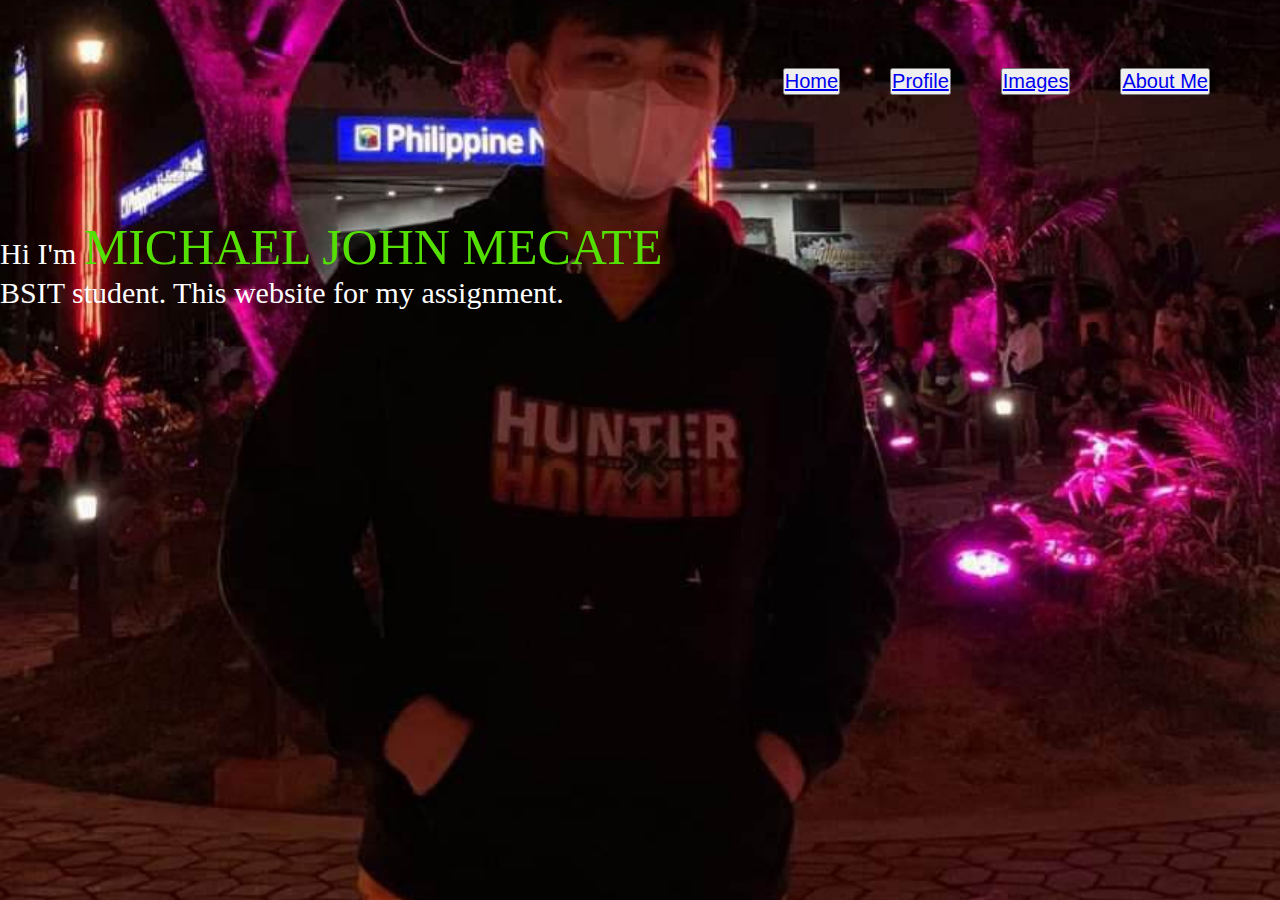
<file: personal_web/personal_web.html>
<!DOCTYPE html>
<html>
<head>
	<title>personal website</title>
	<link rel="stylesheet" href="https://cdn.jsdelivr.net/npm/bootstrap@4.5.3/dist/css/bootstrap.min.css" integrity="sha384-TX8t27EcRE3e/ihU7zmQxVncDAy5uIKz4rEkgIXeMed4M0jlfIDPvg6uqKI2xXr2" crossorigin="anonymous">
	
	<style>
		div{
			
			display: flex;
			gap: 50px;
			margin-top: 50px;
			font-size: 20px;
			float: right;
			padding-right: 70px;
		
			
		}
		button{
			color: white;
			font-size: 20px;
			font-style: arial;
		}
		span{
			color: rgb(85, 224, 4);
			font-size: 50px;
			font-style: arial;
		}
		p{
			margin-top: 200px;
			text-align: left;
		}
		.bckground{
			background-repeat: no-repeat;
			background-size: cover;
			background-position: center;
		}
		
		*{
			margin: 0;
			padding: 0;
		}
		p{
			color: white;
			font-size: 30px;
		}
	</style>


</head>
	
<body class="bckground" background="img_2.jpg">
	<br>
	
	

	<div >
		
		<button><a href="#">Home</a></button>
		<button><a href="profile.html">Profile</a></button>
		<button><a href="images.html">Images</a></button>
		<button><a href="about_me.html">About Me</a></button>
		
	</div>	
		
	<p>Hi I'm <span>MICHAEL JOHN MECATE</span></br>
	 BSIT student. This website for my assignment.</p>
	
</body>
</html>
</file>
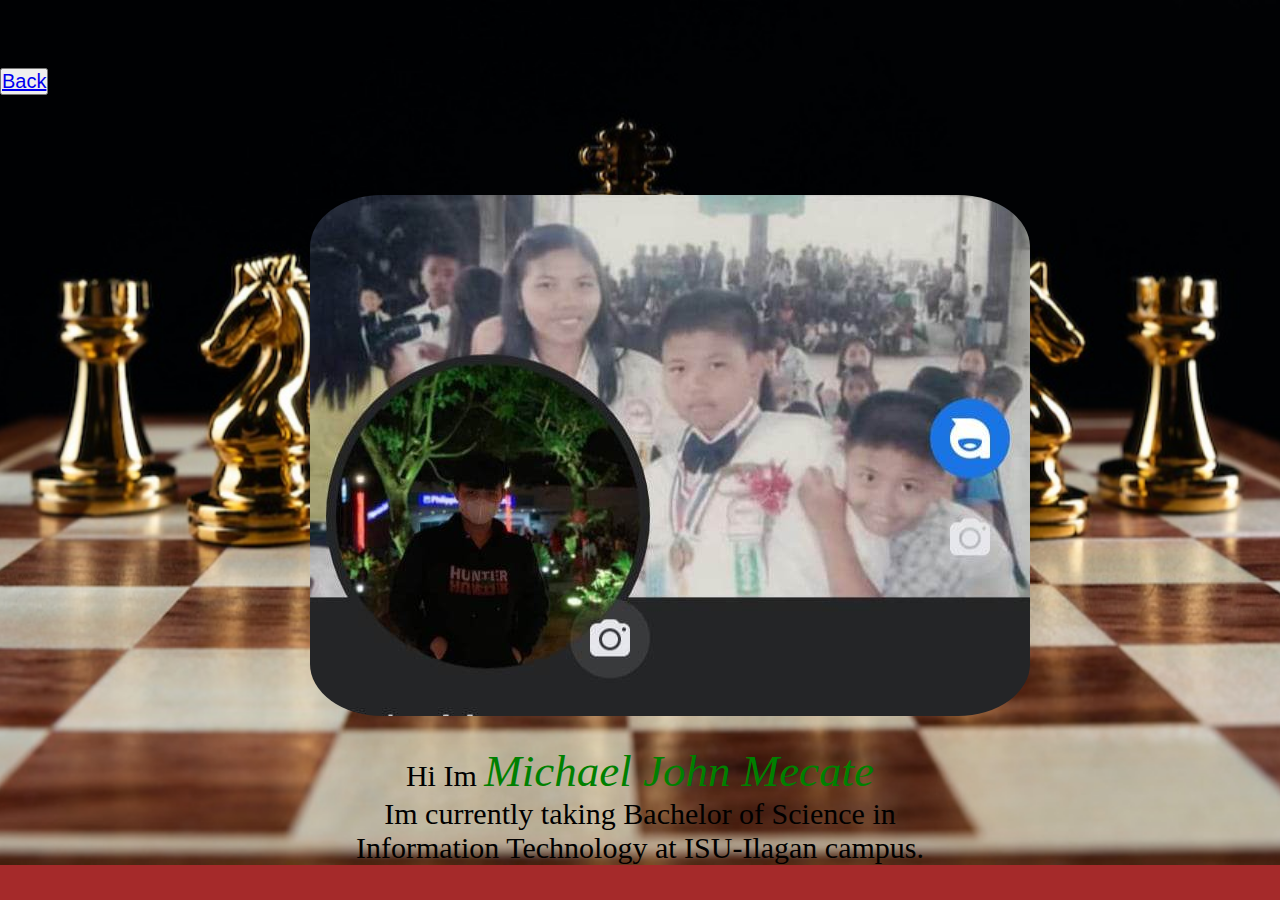
<file: personal_web/profile.html>
<!DOCTYPE html>
<html>
    <head>
        <title>profile</title>
        <style>
            .picture1{
               float: right;
               margin-right: 250px;
               margin-top: 100px;
               border-radius: 10%;
            }
            body{
                background-color: brown;
            }
            p{
                margin-top: 650px;
                font-size: 30px;
                text-align: center;
            }
            span{
                font-size: 45px;
                font-style: italic;
                color: green;
            }
            button{
                margin-top: 50px;
                font-size: 20px;
                
            }
            .bckground{
			background-repeat: no-repeat;
			background-size: cover;
			background-position: center;
		}
		
		*{
			margin: 0;
			padding: 0;
		}
          
        </style>
    </head>
    <body class="bckground" background="img11.jpeg">
        <br>
        
        <button><a href="personal_web.html">Back</a></button>

        <div>
            <img class="picture1" src="img_8.jpg"> 
        </div>
            <p>Hi Im <span>Michael John Mecate</span><br>
            Im currently taking Bachelor of Science in</br>
        Information Technology at ISU-Ilagan campus.</p>
    </body>
</html>
</file>
<file: LAB - Copy/js.css>
@import url('https://fonts.googleapis.com/css2?family=Lato:wght@300;400&display=swap');

:root {
    --main-color: #FFB398;
    --secondarty-color: #FFD9C3;
    --accent-color: #F08256;
}

* {
    margin: 0;
    padding: 0;
    box-sizing: border-box;
    font-family: 'Lato', sans-serif;
}

body {
    width: 100%;
    height: 100vh;
    background-image: linear-gradient(90deg, #f1e1c2, #fcbc98);
    display: grid;
    place-items: center;
    overflow: hidden;
}

/* MAIN STYLING */

.main-container {
    width: 1200px;
    height: 90vh;
    background-color: #fff;
    margin-inline: auto;
    border-radius: 10px;
    box-shadow: 0px 40px 200px black;
}


.bill-container {
    width: 100%;
    height: 10%;
    margin-inline: auto;
    border-radius: 10px 10px 0px 0px;
    padding: 5px;
    border-bottom: 1px solid #9e9e9e;

    display: grid;
    grid-template-columns: 1fr 1fr 1fr;
    place-items: center;
}

/* 1st column */

.bill-amount button {
    display: block;
    text-align: center;
    font-size: 1rem;
    color: black;
    margin-bottom: 5px;
    border: 3px solid #7FF000;
    padding: 5px;
    cursor: pointer;
    border-radius: 20px;

    transition: all 0.2s ease-in-out;
}

.bill-amount button:hover {
    color: white;
    background-color: #7FF000;
}

.bill-amount input {
    border: none;
    padding: 5px;
    border-radius: 15px;
    text-align: center;
    

    border: 1px solid black;
}

/* 2nd Column */

.bill-display {
    text-align: center;
    font-size: 1.5rem;
    color: black;
}

.bill-display .total {
    border: none;
    padding: 5px;
    border-radius: 15px;
    text-align: center;
    

    border: 1px solid black;
}

/* 3rd Column */

.checkout a {
    color: white;
    text-decoration: none;
    background-color: #7FF000;
    padding: 5px 50px;
    font-size: 1.5rem;
    border-radius: 30px;
    box-shadow: 0px 10px 10px #d3d3d3;
    
    transition: all 0.3s ease-in-out;
}

.checkout a:hover {
    background-color: #4f8b09;
}


/* CONTENT */

aside {
    width: 10%;
    height: 78%;
    border-right: 2px solid #d3d3d3;
    position: fixed;
}

aside nav ul {
    list-style: none;
}

nav ul li a {
    display: flex;
    gap: 1rem;
    color: black;
    text-decoration: none;
    padding-block: 1rem;

    margin-bottom: 1.5rem;
}

.name {
    margin-top: 5px;
}

.price {
    font-size: 1rem;
}

.sub-container {
    width: 90%;
    height: 90%;
    padding: 1rem;
    border-radius: 0px 0px 10px 10px;

}

.set-container {
    width: 90%;
    height: 100%;
    
    margin-left: 20%;
}

.grid {
    display: grid;
    grid-template-columns: 1fr 1fr 1fr 1fr;
    grid-template-rows: 1fr 1fr 1fr;
    gap: 1rem;

   
    overflow-x: scroll;
}

.card {
    border-radius: 4px;
    border: 1px solid #d3d3d3;
    color: black;
    text-decoration: none;
    padding: 10px;

    text-align: center;
}

.card-image {
    width: 100%;
    height: 80%;

}

.name {
    font-size: 1.2rem;
}

.beverages-container, .bread-container, .canned-container {
    width: 100%;
    height: 100%;
    padding: 1rem;
}

.bread-container {
    grid-template-rows: 1fr 1fr;
}


/* JAVASCRIPT CLASSES */

.hide-container {
    display: none;
}

.item-container {
    border: 3px solid #7FF000;
}

.disabled-container {
    pointer-events: none;
}

.disabled {
    pointer-events: none;
}

.disabled-link {
    opacity: 40%;
    pointer-events: none;
}


/* IMAGES */

.Beverage-img-1 {
    background-image: url(greatTaste.jpg);
    background-position: center;
    background-size: cover;
}

.Beverage-img-2 {
    background-image: url(camomile.jpg);
    background-position: center;
    background-size: cover;
}

.Beverage-img-3 {
    background-image: url(lemongrass.jpg);
    background-position: center;
    background-size: cover;
}

.Beverage-img-5 {
    background-image: url(tang.jpg);
    background-position: center;
    background-size: cover;
}

.Beverage-img-6 {
    background-image: url(8-o-clock.jpg);
    background-position: center;
    background-size: cover;
}

.Beverage-img-9 {
    background-image: url(coke.jpg);
    background-position: center;
    background-size: cover;
}

.Beverage-img-10 {
    background-image: url(sprite.jpg);
    background-position: center;
    background-size: cover;
}

.Beverage-img-11 {
    background-image: url(royal.png);
    background-position: center;
    background-size: cover;
}


.Bread-img-1 {
    background-image: url(gardenia.jpg);
    background-position: center;
    background-size: cover;
}

.Bread-img-2 {
    background-image: url(pnoybread.png);
    background-position: center;
    background-size: cover;
}

.Bread-img-5 {
    background-image: url(pandesal.jpg);
    background-position: center;
    background-size: cover;
}

.Canned-img-1 {
    background-image: url(broccoli.jpg);
    background-position: center;
    background-size: cover;
}

.Canned-img-2 {
    background-image: url(capsicum.jpg);
    background-position: center;
    background-size: cover;
}

.Canned-img-5 {
    background-image: url(tomato.png);
    background-position: center;
    background-size: cover;
}

.Canned-img-6 {
    background-image: url(pechay.jpg);
    background-position: center;
    background-size: cover;
}

.Canned-img-9 {
    background-image: url(family.jpg);
    background-position: center;
    background-size: cover;
}

.Canned-img-10 {
    background-image: url(sardines.jpg);
    background-position: center;
    background-size: cover;
}
</file>
<file: LAB/js.css>
@import url('https://fonts.googleapis.com/css2?family=Lato:wght@300;400&display=swap');

/* GLOBAL STYLING */

* {
    margin: 0;
    padding: 0;
    box-sizing: border-box;
    font-family: 'Lato', sans-serif;
}

/* END OF GLOBAL STYLES */

/* BODY STYLE TO PLACE CONTAINER IN THE CENTER */

body {
    width: 100%;
    height: 100vh;
    background-image: linear-gradient(90deg, #f1e1c2, #fcbc98);
    display: grid;
    place-items: center;
    overflow: hidden;
}


/* MAIN CONTAINER STYLE */

.main-container {
    width: 1200px;
    height: 90vh;
    background-color: #fff;
    margin-inline: auto;
    border-radius: 10px;
    box-shadow: 0px 40px 200px black;
}

/* END OF MAIN CONTAINER STYLE */

/* UPPER PART STYLES */

.bill-container {
    width: 100%;
    height: 10%;
    margin-inline: auto;
    border-radius: 10px 10px 0px 0px;
    padding: 5px;
    border-bottom: 1px solid #9e9e9e;

    display: grid;
    grid-template-columns: 1fr 1fr 1fr;
    place-items: center;
}

.bill-amount button {
    display: block;
    text-align: center;
    font-size: 1rem;
    color: black;
    margin-bottom: 5px;
    border: 3px solid #7FF000;
    padding: 5px;
    cursor: pointer;
    border-radius: 20px;

    transition: all 0.2s ease-in-out;
}

.bill-amount button:hover {
    color: white;
    background-color: #7FF000;
}

.bill-amount input {
    border: none;
    padding: 5px;
    border-radius: 15px;
    text-align: center;
    

    border: 1px solid black;
}

.bill-display {
    text-align: center;
    font-size: 1.5rem;
    color: black;
}

.bill-display .total {
    border: none;
    padding: 5px;
    border-radius: 15px;
    text-align: center;
    

    border: 1px solid black;
}

.checkout a {
    color: white;
    text-decoration: none;
    background-color: #7FF000;
    padding: 5px 50px;
    font-size: 1.5rem;
    border-radius: 30px;
    box-shadow: 0px 10px 10px #d3d3d3;
    
    transition: all 0.3s ease-in-out;
}

.checkout a:hover {
    background-color: #4f8b09;
}

/* END OF UPPER PART STYLES */


/* NAVIGATION STYLES */

aside {
    width: 10%;
    height: 78%;
    border-right: 2px solid #d3d3d3;
    position: fixed;
}

aside nav ul {
    list-style: none;
}

nav ul li a {
    display: flex;
    gap: 1rem;
    color: black;
    text-decoration: none;
    padding-block: 1rem;

    margin-bottom: 1.5rem;
}

/* END OF NAVIGATION STYLES */

/* CONTENT STYLES */

.name {
    margin-top: 5px;
}

.price {
    font-size: 1rem;
}

.sub-container {
    width: 90%;
    height: 90%;
    padding: 1rem;
    border-radius: 0px 0px 10px 10px;

}

.set-container {
    width: 90%;
    height: 100%;
    
    margin-left: 20%;
}

/* DISPLAY GRID FOR TABLE LIKE LAYOUT */

.grid {
    display: grid;
    grid-template-columns: 1fr 1fr 1fr 1fr;
    grid-template-rows: 1fr 1fr 1fr;
    gap: 1rem;
}

.card {
    border-radius: 4px;
    border: 1px solid #d3d3d3;
    color: black;
    text-decoration: none;
    padding: 10px;

    text-align: center;
}

.card-image {
    width: 100%;
    height: 80%;

}

.name {
    font-size: 1.2rem;
}

.beverages-container, .bread-container, .canned-container {
    width: 100%;
    height: 100%;
    padding: 1rem;
}

.bread-container {
    grid-template-rows: 1fr 1fr;
}


/* END OF CONTENT STYLES */


/* JAVASCRIPT CLASSES */

.hide-container {
    display: none;
}

.item-container {
    border: 3px solid #7FF000;
}

.disabled-container {
    pointer-events: none;
}

.disabled {
    pointer-events: none;
}

.disabled-link {
    opacity: 40%;
    pointer-events: none;
}

/* END OF JAVASCRIPT CLASSES */

/* IMAGES */

.Beverage-img-1 {
    background-image: url(greatTaste.jpg);
    background-position: center;
    background-size: cover;
}

.Beverage-img-2 {
    background-image: url(camomile.jpg);
    background-position: center;
    background-size: cover;
}

.Beverage-img-3 {
    background-image: url(lemongrass.jpg);
    background-position: center;
    background-size: cover;
}

.Beverage-img-5 {
    background-image: url(tang.jpg);
    background-position: center;
    background-size: cover;
}

.Beverage-img-6 {
    background-image: url(8-o-clock.jpg);
    background-position: center;
    background-size: cover;
}

.Beverage-img-9 {
    background-image: url(coke.jpg);
    background-position: center;
    background-size: cover;
}

.Beverage-img-10 {
    background-image: url(sprite.jpg);
    background-position: center;
    background-size: cover;
}

.Beverage-img-11 {
    background-image: url(royal.png);
    background-position: center;
    background-size: cover;
}


.Bread-img-1 {
    background-image: url(gardenia.jpg);
    background-position: center;
    background-size: cover;
}

.Bread-img-2 {
    background-image: url(pnoybread.png);
    background-position: center;
    background-size: cover;
}

.Bread-img-5 {
    background-image: url(pandesal.jpg);
    background-position: center;
    background-size: cover;
}

.Canned-img-1 {
    background-image: url(broccoli.jpg);
    background-position: center;
    background-size: cover;
}

.Canned-img-2 {
    background-image: url(capsicum.jpg);
    background-position: center;
    background-size: cover;
}

.Canned-img-5 {
    background-image: url(tomato.png);
    background-position: center;
    background-size: cover;
}

.Canned-img-6 {
    background-image: url(pechay.jpg);
    background-position: center;
    background-size: cover;
}

.Canned-img-9 {
    background-image: url(family.jpg);
    background-position: center;
    background-size: cover;
}

.Canned-img-10 {
    background-image: url(sardines.jpg);
    background-position: center;
    background-size: cover;
}
</file>
